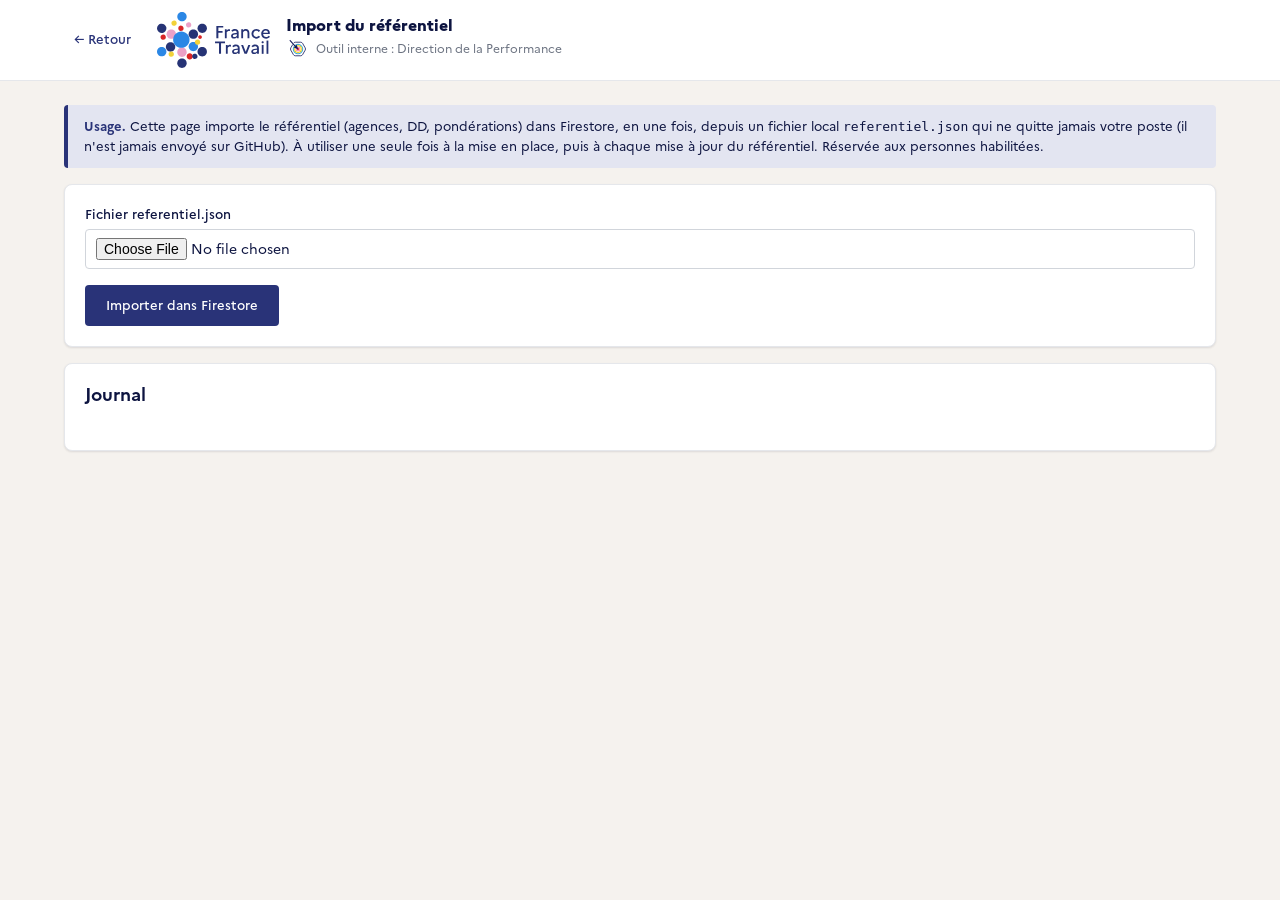
<file: docs/admin-import-referentiel.html>
<!DOCTYPE html>
<html lang="fr">
<head>
<meta charset="UTF-8">
<meta name="viewport" content="width=device-width, initial-scale=1">
<title>Import référentiel : Revue d'impact</title>
<link rel="icon" type="image/svg+xml" href="assets/favicon.svg">
<link rel="stylesheet" href="css/ft-tokens.css">
<link rel="stylesheet" href="css/app.css">
</head>
<body>
<header class="ft-header">
  <div class="ft-header__inner">
    <a href="index.html" class="btn-retour" title="Retour à l'accueil">&larr; Retour</a>
    <img class="ft-header__logo" src="assets/logo-france-travail.svg" alt="France Travail">
    <div class="ft-header__title"><strong>Import du référentiel</strong><span><img src="assets/logo-dir-perf.svg" alt="" class="dp-logo">Outil interne : Direction de la Performance</span></div>
  </div>
</header>
<main>
  <div class="help"><b>Usage.</b> Cette page importe le référentiel (agences, DD, pondérations) dans Firestore, en une fois, depuis un fichier local <code>referentiel.json</code> qui ne quitte jamais votre poste (il n'est jamais envoyé sur GitHub). À utiliser une seule fois à la mise en place, puis à chaque mise à jour du référentiel. Réservée aux personnes habilitées.</div>
  <div class="card">
    <div class="field"><label for="file">Fichier referentiel.json</label><input type="file" id="file" accept="application/json"></div>
    <button class="btn btn--primary" id="btn-run">Importer dans Firestore</button>
  </div>
  <div class="card"><h2>Journal</h2><pre id="log" style="white-space:pre-wrap;font-family:var(--ft-font-mono, monospace);font-size:12px;max-height:320px;overflow:auto"></pre></div>
</main>
<script type="module" src="js/admin-import-referentiel.js"></script>
</body>
</html>
</file>
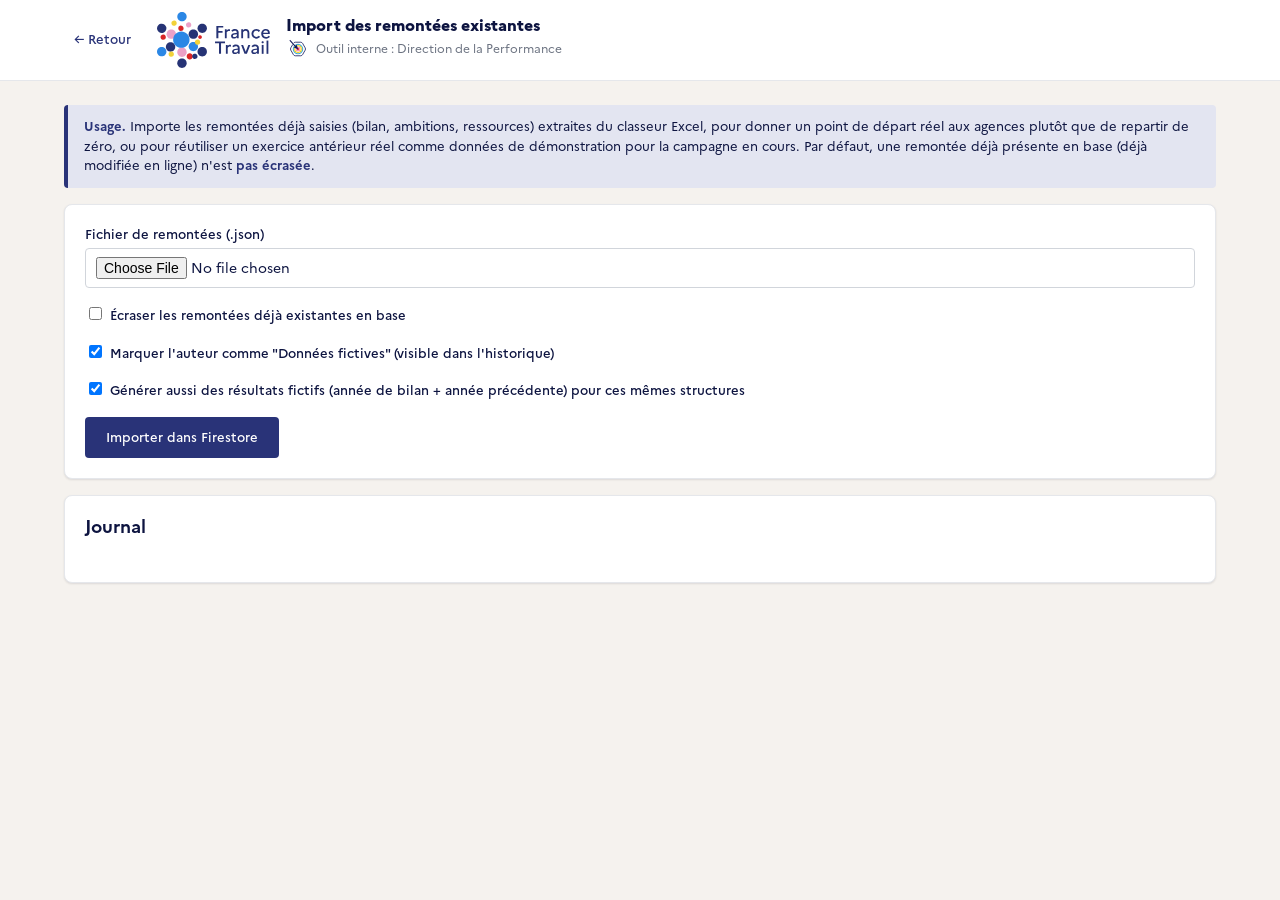
<file: docs/admin-import-saisies.html>
<!DOCTYPE html>
<html lang="fr">
<head>
<meta charset="UTF-8">
<meta name="viewport" content="width=device-width, initial-scale=1">
<title>Import remontées existantes : Revue d'impact</title>
<link rel="icon" type="image/svg+xml" href="assets/favicon.svg">
<link rel="stylesheet" href="css/ft-tokens.css">
<link rel="stylesheet" href="css/app.css">
</head>
<body>
<header class="ft-header">
  <div class="ft-header__inner">
    <a href="index.html" class="btn-retour" title="Retour à l'accueil">&larr; Retour</a>
    <img class="ft-header__logo" src="assets/logo-france-travail.svg" alt="France Travail">
    <div class="ft-header__title"><strong>Import des remontées existantes</strong><span><img src="assets/logo-dir-perf.svg" alt="" class="dp-logo">Outil interne : Direction de la Performance</span></div>
  </div>
</header>
<main>
  <div class="help"><b>Usage.</b> Importe les remontées déjà saisies (bilan, ambitions, ressources) extraites du classeur Excel, pour donner un point de départ réel aux agences plutôt que de repartir de zéro, ou pour réutiliser un exercice antérieur réel comme données de démonstration pour la campagne en cours. Par défaut, une remontée déjà présente en base (déjà modifiée en ligne) n'est <b>pas écrasée</b>.</div>
  <div class="card">
    <div class="field"><label for="file">Fichier de remontées (.json)</label><input type="file" id="file" accept="application/json"></div>
    <div class="field"><label><input type="checkbox" id="ecraser" style="width:auto;display:inline-block;margin-right:8px">Écraser les remontées déjà existantes en base</label></div>
    <div class="field"><label><input type="checkbox" id="marquer-fictif" checked style="width:auto;display:inline-block;margin-right:8px">Marquer l'auteur comme "Données fictives" (visible dans l'historique)</label></div>
    <div class="field"><label><input type="checkbox" id="gen-resultats" checked style="width:auto;display:inline-block;margin-right:8px">Générer aussi des résultats fictifs (année de bilan + année précédente) pour ces mêmes structures</label></div>
    <button class="btn btn--primary" id="btn-run">Importer dans Firestore</button>
  </div>
  <div class="card"><h2>Journal</h2><pre id="log" style="white-space:pre-wrap;font-family:var(--ft-font-mono, monospace);font-size:12px;max-height:320px;overflow:auto"></pre></div>
</main>
<script type="module" src="js/admin-import-saisies.js"></script>
</body>
</html>
</file>
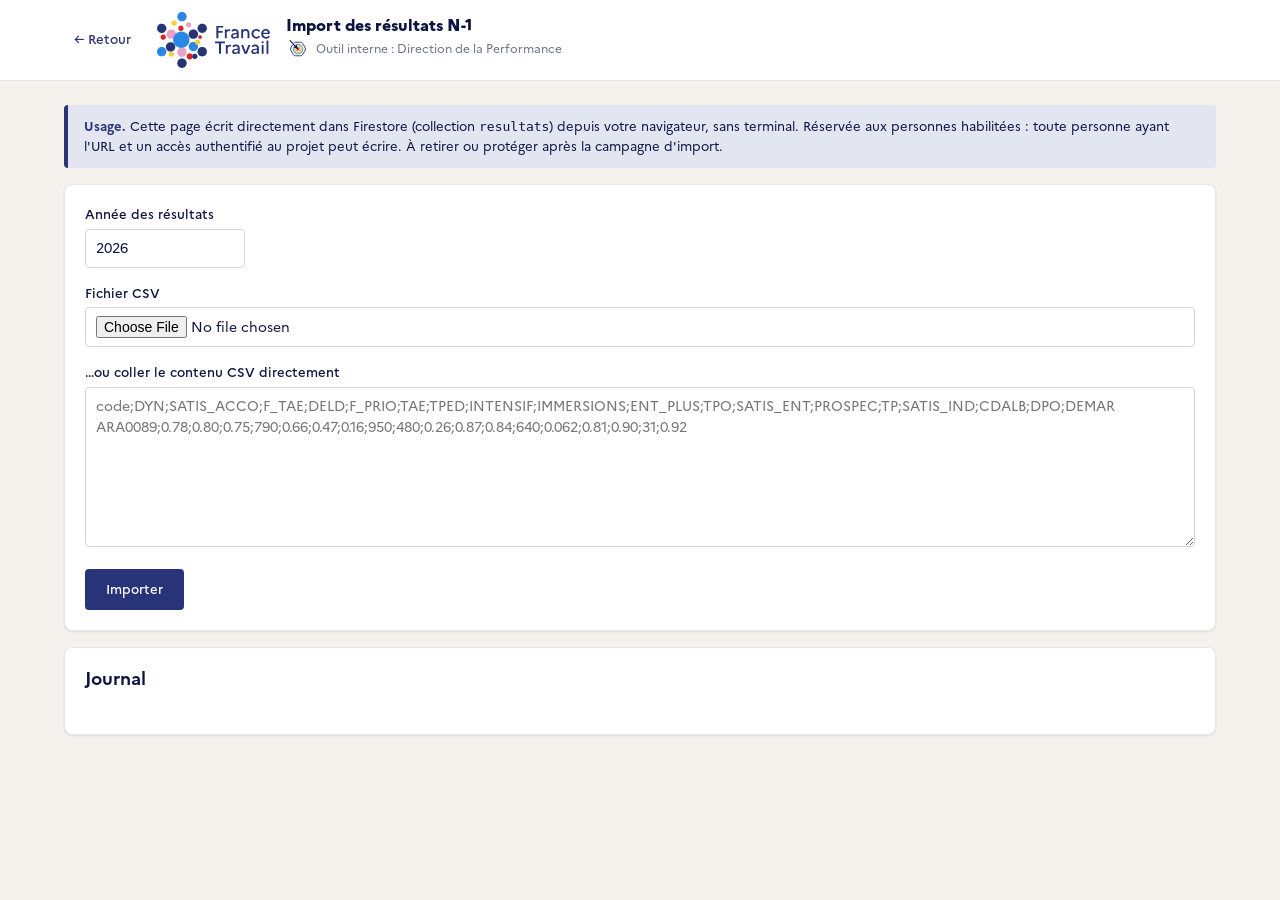
<file: docs/admin-import.html>
<!DOCTYPE html>
<html lang="fr">
<head>
<meta charset="UTF-8">
<meta name="viewport" content="width=device-width, initial-scale=1">
<title>Import résultats N-1 : Revue d'impact</title>
<link rel="icon" type="image/svg+xml" href="assets/favicon.svg">
<link rel="stylesheet" href="css/ft-tokens.css">
<link rel="stylesheet" href="css/app.css">
</head>
<body>
<header class="ft-header">
  <div class="ft-header__inner">
    <a href="index.html" class="btn-retour" title="Retour à l'accueil">&larr; Retour</a>
    <img class="ft-header__logo" src="assets/logo-france-travail.svg" alt="France Travail">
    <div class="ft-header__title"><strong>Import des résultats N-1</strong><span><img src="assets/logo-dir-perf.svg" alt="" class="dp-logo">Outil interne : Direction de la Performance</span></div>
  </div>
</header>
<main>
  <div class="help"><b>Usage.</b> Cette page écrit directement dans Firestore (collection <code>resultats</code>) depuis votre navigateur, sans terminal. Réservée aux personnes habilitées : toute personne ayant l'URL et un accès authentifié au projet peut écrire. À retirer ou protéger après la campagne d'import.</div>
  <div class="card">
    <div class="field"><label for="annee">Année des résultats</label><input id="annee" value="2026" style="max-width:160px"></div>
    <div class="field"><label for="file">Fichier CSV</label><input type="file" id="file" accept=".csv,text/csv"></div>
    <div class="field"><label for="csv">…ou coller le contenu CSV directement</label>
      <textarea id="csv" style="min-height:160px" placeholder="code;DYN;SATIS_ACCO;F_TAE;DELD;F_PRIO;TAE;TPED;INTENSIF;IMMERSIONS;ENT_PLUS;TPO;SATIS_ENT;PROSPEC;TP;SATIS_IND;CDALB;DPO;DEMAR
ARA0089;0.78;0.80;0.75;790;0.66;0.47;0.16;950;480;0.26;0.87;0.84;640;0.062;0.81;0.90;31;0.92"></textarea>
    </div>
    <button class="btn btn--primary" id="btn-run">Importer</button>
  </div>
  <div class="card"><h2>Journal</h2><pre id="log" style="white-space:pre-wrap;font-family:var(--ft-font-mono, monospace);font-size:12px;max-height:320px;overflow:auto"></pre></div>
</main>
<script type="module" src="js/admin-import.js"></script>
</body>
</html>
</file>
<file: docs/css/ft-tokens.css>
/* France Travail Design System - Tokens (v1.12) */
@font-face { font-family:'Marianne'; src:url('../fonts/Marianne-Light.woff2') format('woff2'); font-weight:300; font-display:swap; }
@font-face { font-family:'Marianne'; src:url('../fonts/Marianne-Regular.woff2') format('woff2'); font-weight:400; font-display:swap; }
@font-face { font-family:'Marianne'; src:url('../fonts/Marianne-Medium.woff2') format('woff2'); font-weight:500; font-display:swap; }
@font-face { font-family:'Marianne'; src:url('../fonts/Marianne-Bold.woff2') format('woff2'); font-weight:700; font-display:swap; }
@font-face { font-family:'Marianne'; src:url('../fonts/Marianne-ExtraBold.woff2') format('woff2'); font-weight:800; font-display:swap; }

:root {
  --ft-navy:#0D1440; --ft-navy-light:#1A2255;
  --ft-indigo:#293378; --ft-indigo-dark:#1C2456; --ft-indigo-light:#E3E5F1;
  --ft-violet:#7E58A0; --ft-violet-dark:#5E3D7C; --ft-violet-light:#ECE6F2;
  --ft-jaune:#FFCC52; --ft-jaune-dark:#E0A800; --ft-jaune-light:#FFF4D6;
  --ft-bleu:#406BDE; --ft-bleu-light:#E2E8FB;
  --ft-orange:#D96B00; --ft-orange-light:#FCEADB;
  --ft-rouge:#D92424; --ft-rouge-light:#FBE3E3;
  --ft-bordeaux:#5C0F38; --ft-bordeaux-light:#EFDCE6;
  --ft-sable:#F5F2EE; --ft-sable-dark:#E6E1DB;
  --ft-gray-50:#F8F9FA; --ft-gray-100:#F1F3F5; --ft-gray-200:#E5E7EB;
  --ft-gray-300:#D1D5DB; --ft-gray-400:#9CA3AF; --ft-gray-500:#6B7280;
  --ft-gray-600:#4B5563; --ft-gray-700:#374151;
  --ft-white:#FFF;
  --ft-success:#1B7F3B; --ft-success-bg:#E3F4E9;
  --ft-warning:#D96B00; --ft-warning-bg:#FCEADB;
  --ft-error:#D92424; --ft-error-bg:#FBE3E3;
  --ft-info:#406BDE; --ft-info-bg:#E2E8FB;
  --ft-fg-1:var(--ft-navy); --ft-fg-2:var(--ft-gray-700); --ft-fg-3:var(--ft-gray-500);
  --ft-bg-1:var(--ft-white); --ft-bg-3:var(--ft-sable);
  --ft-border:var(--ft-gray-200); --ft-border-focus:var(--ft-bleu);
  --ft-font:'Marianne',Helvetica,Arial,sans-serif;
  --ft-radius-sm:4px; --ft-radius-md:8px; --ft-radius-lg:16px; --ft-radius-pill:999px;
  --ft-shadow-sm:0 1px 2px rgba(17,24,39,.06),0 1px 3px rgba(17,24,39,.05);
  --ft-shadow-md:0 4px 8px rgba(17,24,39,.06),0 2px 4px rgba(17,24,39,.05);
}
</file>
<file: docs/css/app.css>
*{box-sizing:border-box}
html,body{margin:0;padding:0}
body{font-family:var(--ft-font);font-size:14px;line-height:1.5;color:var(--ft-fg-1);background:var(--ft-bg-3)}
a{color:var(--ft-indigo)}
h1,h2,h3{line-height:1.2;margin:0 0 8px}
h1{font-size:24px;font-weight:800}
h2{font-size:18px;font-weight:700}
h3{font-size:16px;font-weight:700}
.muted{color:var(--ft-fg-3);font-size:12px}

/* Header */
.ft-header{background:var(--ft-white);border-bottom:1px solid var(--ft-border);position:sticky;top:0;z-index:10}
.ft-header__inner{max-width:1200px;margin:0 auto;padding:12px 24px;display:flex;align-items:center;gap:16px}
.ft-header__logo{height:56px}
.ft-header__title{flex:1}
.ft-header__title strong{display:block;font-size:16px;font-weight:800}
.ft-header__title span{font-size:12px;color:var(--ft-fg-3);display:inline-flex;align-items:center;gap:6px}
.dp-logo{height:2em;width:2em;border-radius:50%;object-fit:cover;flex-shrink:0}
.btn-retour{font-size:13px;font-weight:500;color:var(--ft-indigo);text-decoration:none;white-space:nowrap;padding:6px 10px;border-radius:var(--ft-radius-sm)}
.btn-retour:hover{background:var(--ft-indigo-light)}
.ft-header__ctx{text-align:right;font-size:12px;color:var(--ft-fg-2)}
.ctx-line{display:flex;align-items:baseline;justify-content:flex-end;gap:6px;line-height:1.4}
.ctx-line:first-child{cursor:pointer}
.ctx-line:first-child:hover{text-decoration:underline}
.ctx-niveau{color:var(--ft-fg-3)}
.ft-header__ctx b{color:var(--ft-navy)}

/* Nav étapes */
.steps{background:var(--ft-navy);color:#fff}
.steps__inner{max-width:1200px;margin:0 auto;padding:0 24px;display:flex;gap:4px}
.step{background:none;border:0;color:#fff;font:inherit;font-weight:500;padding:14px 20px;cursor:pointer;border-bottom:3px solid transparent;opacity:.75;display:flex;align-items:center;gap:8px}
.step:hover{opacity:1}
.step.active{opacity:1;border-bottom-color:var(--ft-jaune)}
.step__num{background:var(--ft-jaune);color:var(--ft-navy);width:22px;height:22px;border-radius:50%;display:inline-flex;align-items:center;justify-content:center;font-weight:700;font-size:12px}

main{max-width:1200px;margin:0 auto;padding:24px}

/* Cards */
.card{background:var(--ft-white);border:1px solid var(--ft-border);border-radius:var(--ft-radius-md);padding:20px;margin-bottom:16px;box-shadow:var(--ft-shadow-sm)}
.card--accent{border-left:4px solid var(--ft-violet)}
.grid{display:grid;gap:16px}
.grid-3{grid-template-columns:repeat(auto-fit,minmax(260px,1fr))}
.grid-kpi{grid-template-columns:repeat(auto-fill,minmax(170px,1fr))}

/* Bandeau contexte / aide */
.help{background:var(--ft-indigo-light);border-left:4px solid var(--ft-indigo);border-radius:var(--ft-radius-sm);padding:12px 16px;font-size:13px;margin-bottom:16px}
.help b{color:var(--ft-indigo)}
.legend{display:flex;flex-wrap:wrap;gap:16px;font-size:12px;color:var(--ft-fg-2);margin-top:8px}
.legend span::before{content:'';display:inline-block;width:10px;height:10px;border-radius:2px;margin-right:6px;vertical-align:middle}
.legend .l-real::before{background:var(--ft-navy)}
.legend .l-amb::before{background:var(--ft-violet)}
.legend .l-cible::before{background:var(--ft-jaune)}

/* KPI */
.kpi{background:var(--ft-white);border:1px solid var(--ft-border);border-radius:var(--ft-radius-md);padding:14px}
.kpi__label{font-size:12px;font-weight:700;color:var(--ft-indigo)}
.kpi__name{font-size:11px;color:var(--ft-fg-3);min-height:28px}
.kpi__val{font-size:22px;font-weight:800;margin-top:4px}
.kpi__val--lien{background:none;border:0;padding:0;font-family:inherit;cursor:pointer;color:inherit;text-decoration:underline;text-decoration-color:transparent;transition:text-decoration-color .15s}
.kpi__val--lien:hover{text-decoration-color:currentColor}
.kpi__amb{font-size:12px;color:var(--ft-violet-dark);margin-top:2px}
.kpi--impose{background:var(--ft-sable)}
.badge{display:inline-block;font-size:11px;font-weight:500;padding:2px 10px;border-radius:var(--ft-radius-pill)}
.badge--jaune{background:var(--ft-jaune-light);color:var(--ft-jaune-dark)}
.badge--violet{background:var(--ft-violet-light);color:var(--ft-violet-dark)}
.badge--vert{background:var(--ft-success-bg);color:var(--ft-success)}
.badge--rouge{background:var(--ft-error-bg);color:var(--ft-error)}
.badge--bleu{background:var(--ft-info-bg);color:var(--ft-info)}

/* Formulaires */
label{display:block;font-weight:500;font-size:13px;margin-bottom:4px}
select,input,textarea{font:inherit;color:var(--ft-fg-1);border:1px solid var(--ft-gray-300);border-radius:var(--ft-radius-sm);padding:8px 10px;width:100%;background:#fff}
select:focus,input:focus,textarea:focus{outline:2px solid var(--ft-border-focus);outline-offset:1px;border-color:var(--ft-bleu)}
textarea{min-height:110px;resize:vertical}
.field{margin-bottom:16px}
.field .count{font-size:11px;color:var(--ft-fg-3);text-align:right}
.field .count.over{color:var(--ft-error);font-weight:700}
.minmax{display:grid;grid-template-columns:1fr 1fr;gap:12px;max-width:340px}
.q{font-size:12px;color:var(--ft-fg-2);background:var(--ft-sable);border-radius:var(--ft-radius-sm);padding:8px 12px;margin-bottom:8px}

/* Boutons */
.btn{font:inherit;font-weight:500;font-size:13px;border-radius:var(--ft-radius-sm);padding:10px 20px;cursor:pointer;border:1px solid transparent}
.btn--primary{background:var(--ft-indigo);color:#fff}
.btn--primary:hover{background:var(--ft-indigo-dark)}
.btn--secondary{background:#fff;color:var(--ft-indigo);border-color:var(--ft-indigo)}
.btn--secondary:hover{background:var(--ft-indigo-light)}
.toolbar{display:flex;gap:12px;align-items:center;flex-wrap:wrap;margin-bottom:16px}
.toolbar .spacer{flex:1}

/* Tableaux */
table{width:100%;border-collapse:collapse;font-size:13px;background:#fff}
th{background:var(--ft-navy);color:#fff;font-weight:500;text-align:left;padding:10px 12px}
td{border-bottom:1px solid var(--ft-border);padding:9px 12px}
tr:nth-child(even) td{background:var(--ft-gray-50)}
td.num,th.num{text-align:right;font-variant-numeric:tabular-nums}
.ecart-pos{color:var(--ft-success);font-weight:700}
.ecart-neg{color:var(--ft-error);font-weight:700}
.info-ico{cursor:help;color:var(--ft-indigo);font-weight:700;font-size:11px;background:none;border:0;padding:0}
th .info-ico{color:#fff;opacity:.85}
th .info-ico:hover{opacity:1}

/* Onglets domaines */
.tabs{display:flex;gap:4px;flex-wrap:wrap;margin-bottom:16px;border-bottom:2px solid var(--ft-border)}
.tab{font:inherit;font-weight:500;background:none;border:0;padding:10px 16px;cursor:pointer;color:var(--ft-fg-2);border-bottom:3px solid transparent;margin-bottom:-2px}
.tab.active{color:var(--ft-indigo);border-bottom-color:var(--ft-indigo);font-weight:700}

/* Progression saisie */
.progress{height:8px;background:var(--ft-gray-200);border-radius:var(--ft-radius-pill);overflow:hidden}
.progress i{display:block;height:100%;background:var(--ft-violet)}

/* Toast */
.toast{position:fixed;bottom:24px;right:24px;background:var(--ft-navy);color:#fff;padding:12px 20px;border-radius:var(--ft-radius-md);box-shadow:var(--ft-shadow-md);opacity:0;transition:opacity .3s;pointer-events:none;max-width:420px}
.toast.show{opacity:1}
.toast.toast--erreur{background:var(--ft-error)}

/* Modale CGU */
.modal-overlay{position:fixed;inset:0;background:rgba(13,20,64,.55);display:flex;align-items:center;justify-content:center;z-index:100;padding:24px}
.modal-card{background:#fff;border-radius:var(--ft-radius-lg);max-width:640px;width:100%;max-height:85vh;display:flex;flex-direction:column;box-shadow:var(--ft-shadow-md);overflow:hidden}
.modal-card__header{padding:20px 24px 0}
.modal-card__body{padding:8px 24px 16px;overflow-y:auto;font-size:13px;line-height:1.6}
.modal-card__body h3{font-size:14px;margin-top:16px}
.modal-card__footer{padding:16px 24px;border-top:1px solid var(--ft-border);display:flex;justify-content:flex-end;gap:12px}

/* Blocs pliables */
details.fold{padding:0}
details.fold > summary{cursor:pointer;list-style:none;padding:20px;font-size:16px;font-weight:700;display:flex;align-items:center;justify-content:space-between}
details.fold > summary::-webkit-details-marker{display:none}
details.fold > summary::marker{content:""}
details.fold > summary .fold-arrow{transition:transform .15s;color:var(--ft-fg-3);font-weight:400}
details.fold[open] > summary .fold-arrow{transform:rotate(180deg)}
details.fold > summary:hover{background:var(--ft-gray-50)}
details.fold > .fold-body{padding:0 20px 20px}

/* Bandeau de contexte flottant (visible en scrollant dans un bloc) */
.sticky-context{position:sticky;top:80px;z-index:5;background:var(--ft-navy);color:#fff;padding:10px 16px;border-radius:var(--ft-radius-md);font-size:13px;margin-bottom:16px;box-shadow:var(--ft-shadow-md);display:flex;gap:8px;align-items:center;flex-wrap:wrap}
.sticky-context b{color:var(--ft-jaune)}
.sticky-context .sep{opacity:.5}

.ft-footer{border-top:1px solid var(--ft-border);background:#fff;margin-top:48px}
.ft-footer__inner{max-width:1200px;margin:0 auto;padding:20px 24px;font-size:12px;color:var(--ft-fg-3);display:flex;justify-content:space-between;flex-wrap:wrap;gap:8px}
.ft-footer__inner span{display:inline-flex;align-items:center;gap:6px}

@media(max-width:720px){.ft-header__ctx{display:none}.steps__inner{overflow-x:auto}}
</file>
